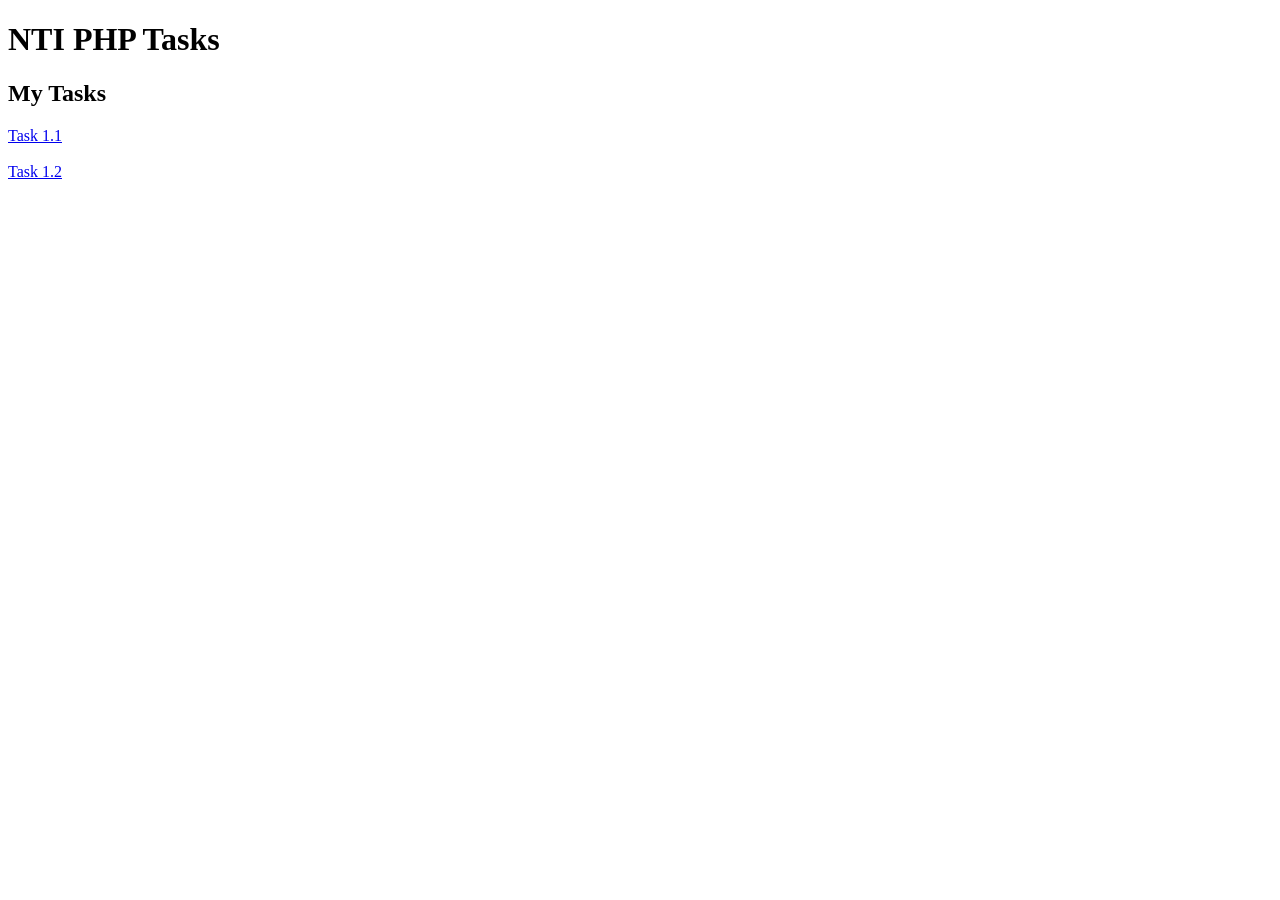
<file: index.html>
<!DOCTYPE html>
<html lang="en">

<head>
    <meta charset="UTF-8">
    <meta name="viewport" content="width=device-width, initial-scale=1.0">
    <title>NTI PHP Tasks</title>
</head>

<body>

    <h1>NTI PHP Tasks</h1>

    <h2>My Tasks</h2>

    <a href="task%201.1/ta1.html">Task 1.1</a>

    <br><br>

    <a href="task1.2/ta2.html">Task 1.2</a>

</body>

</html>
</file>
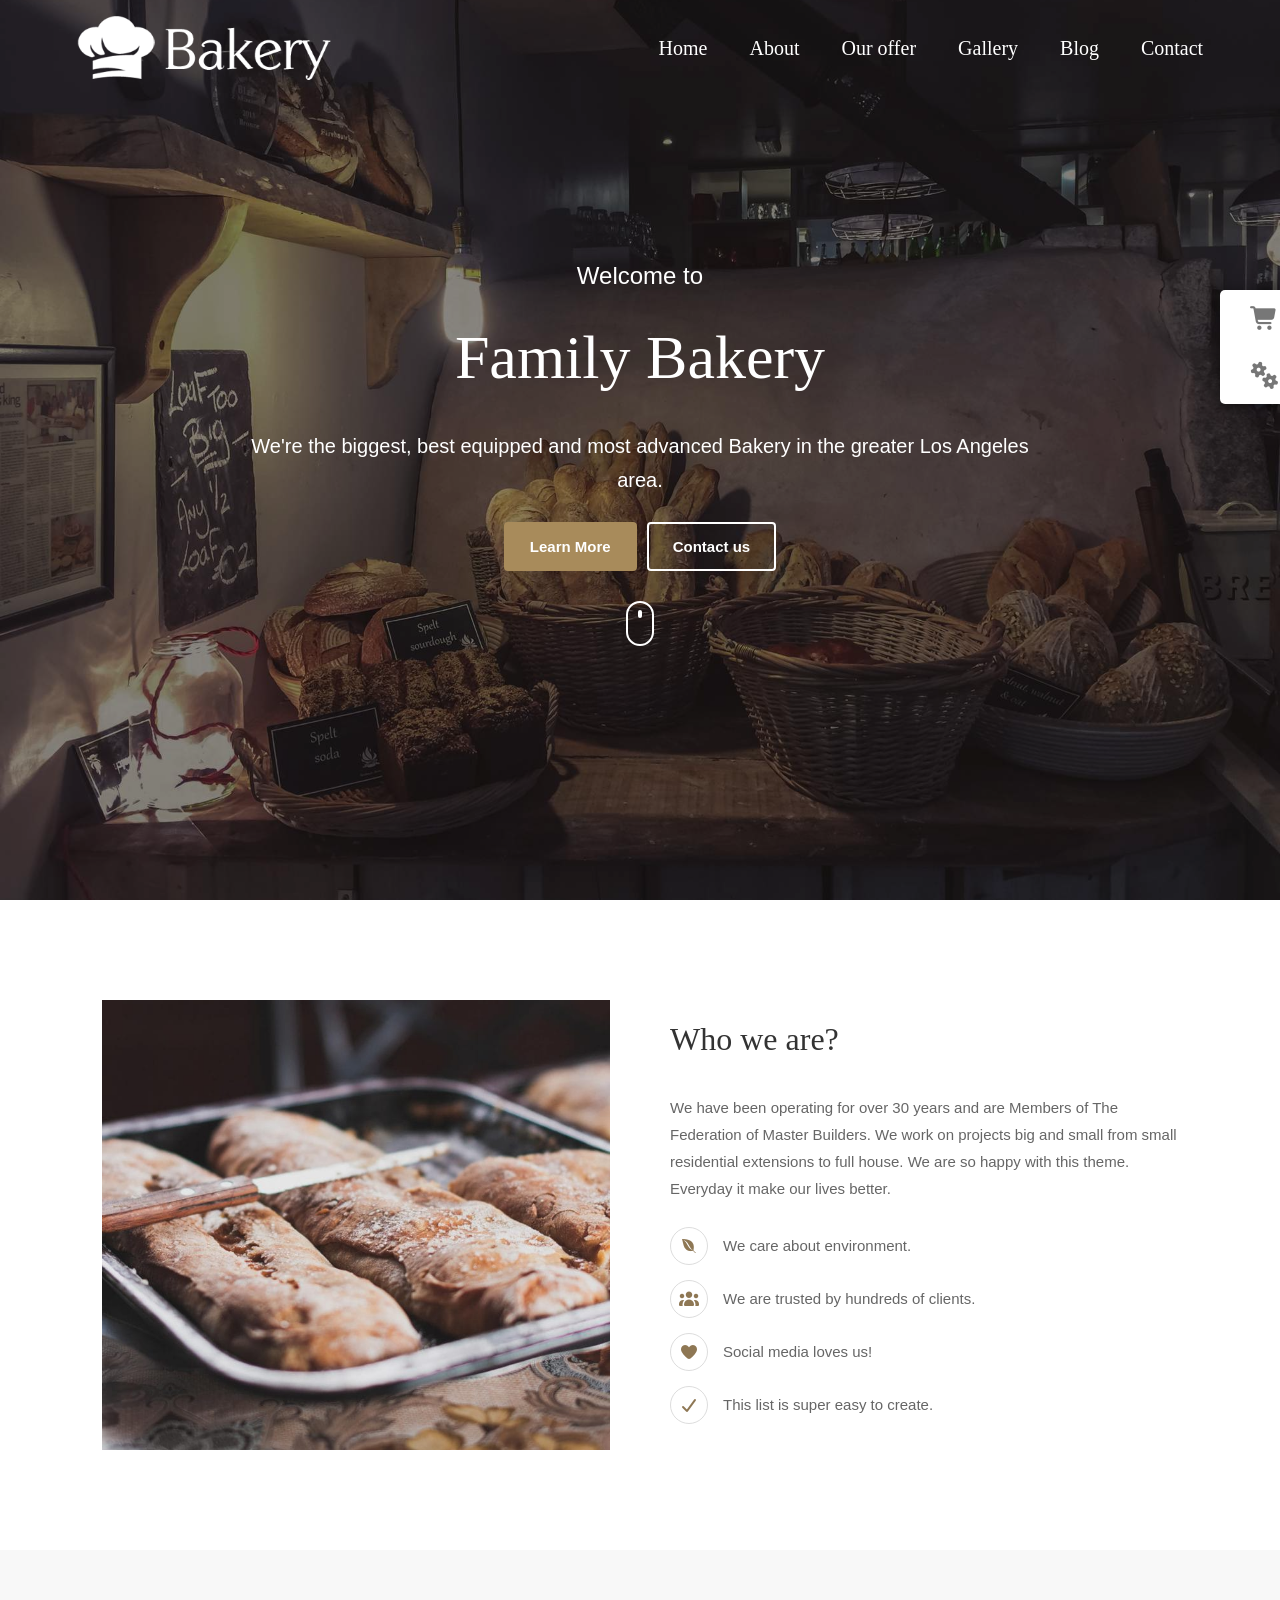
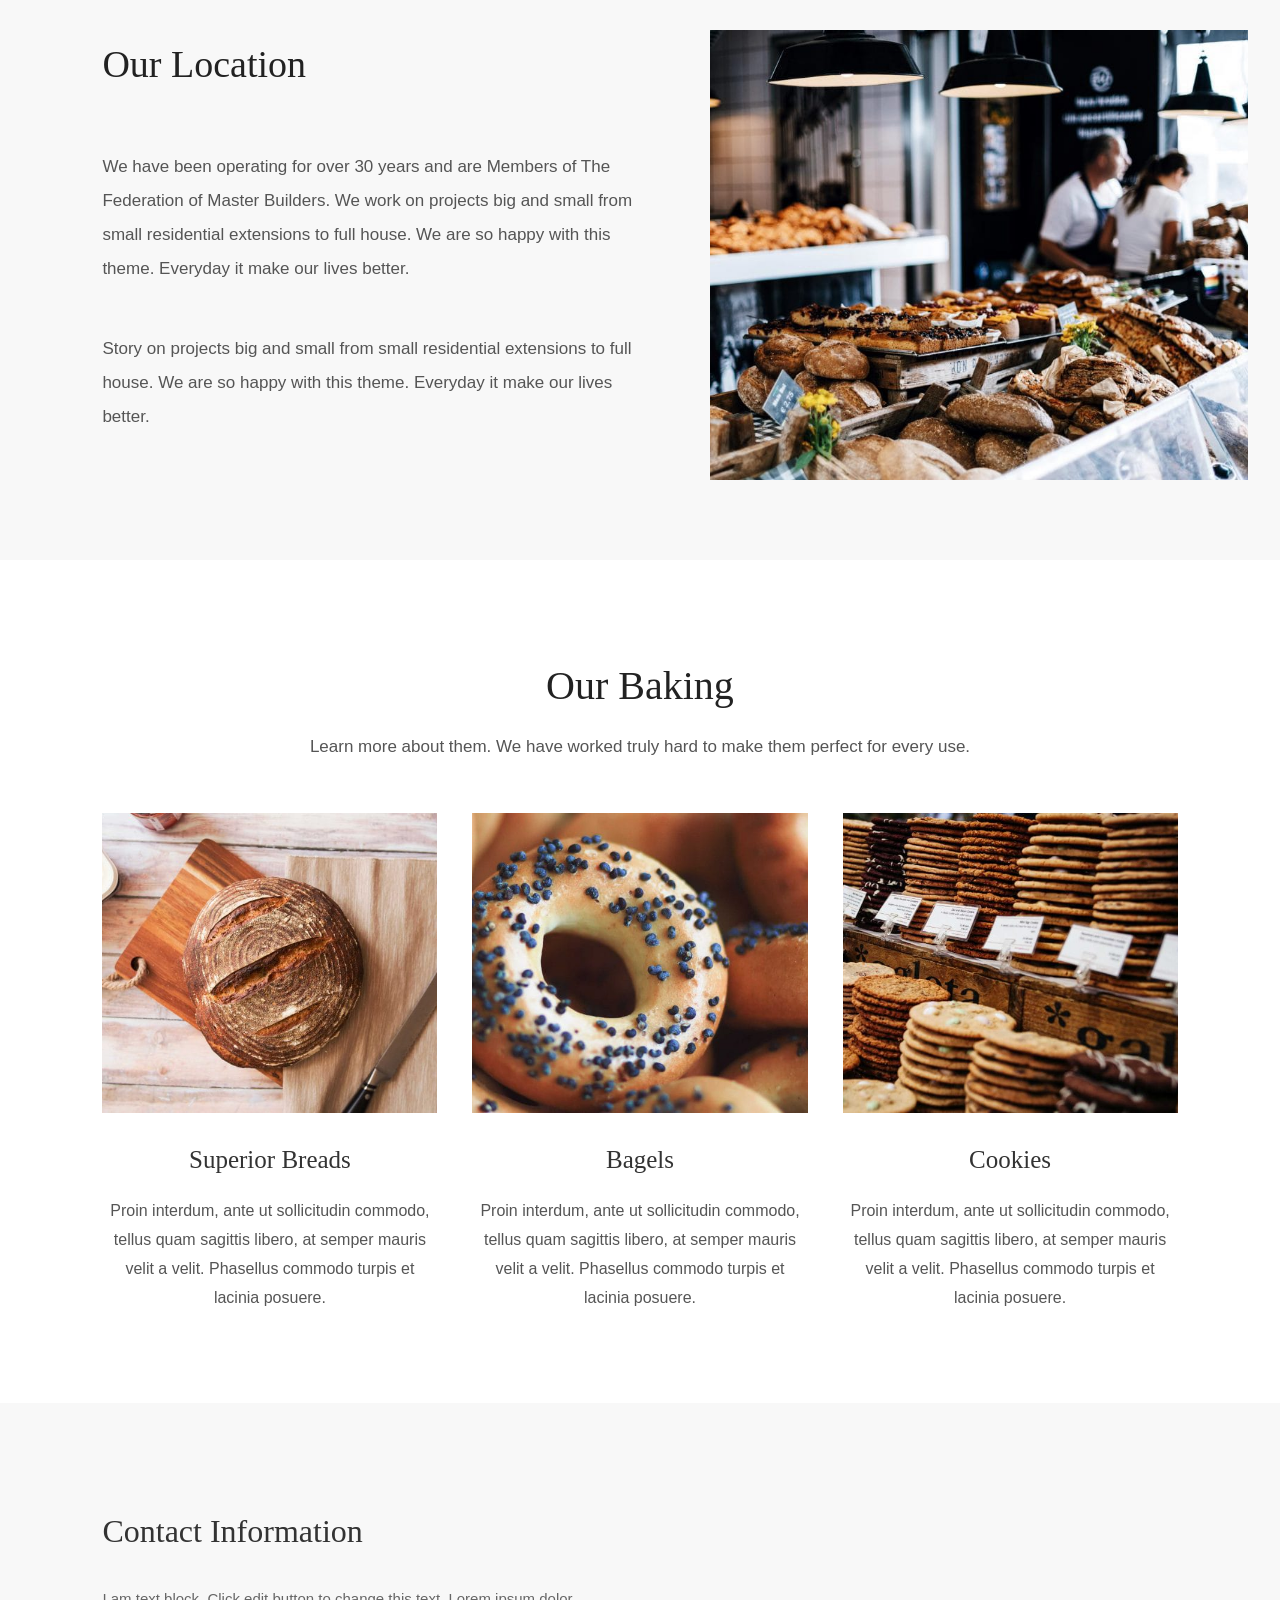
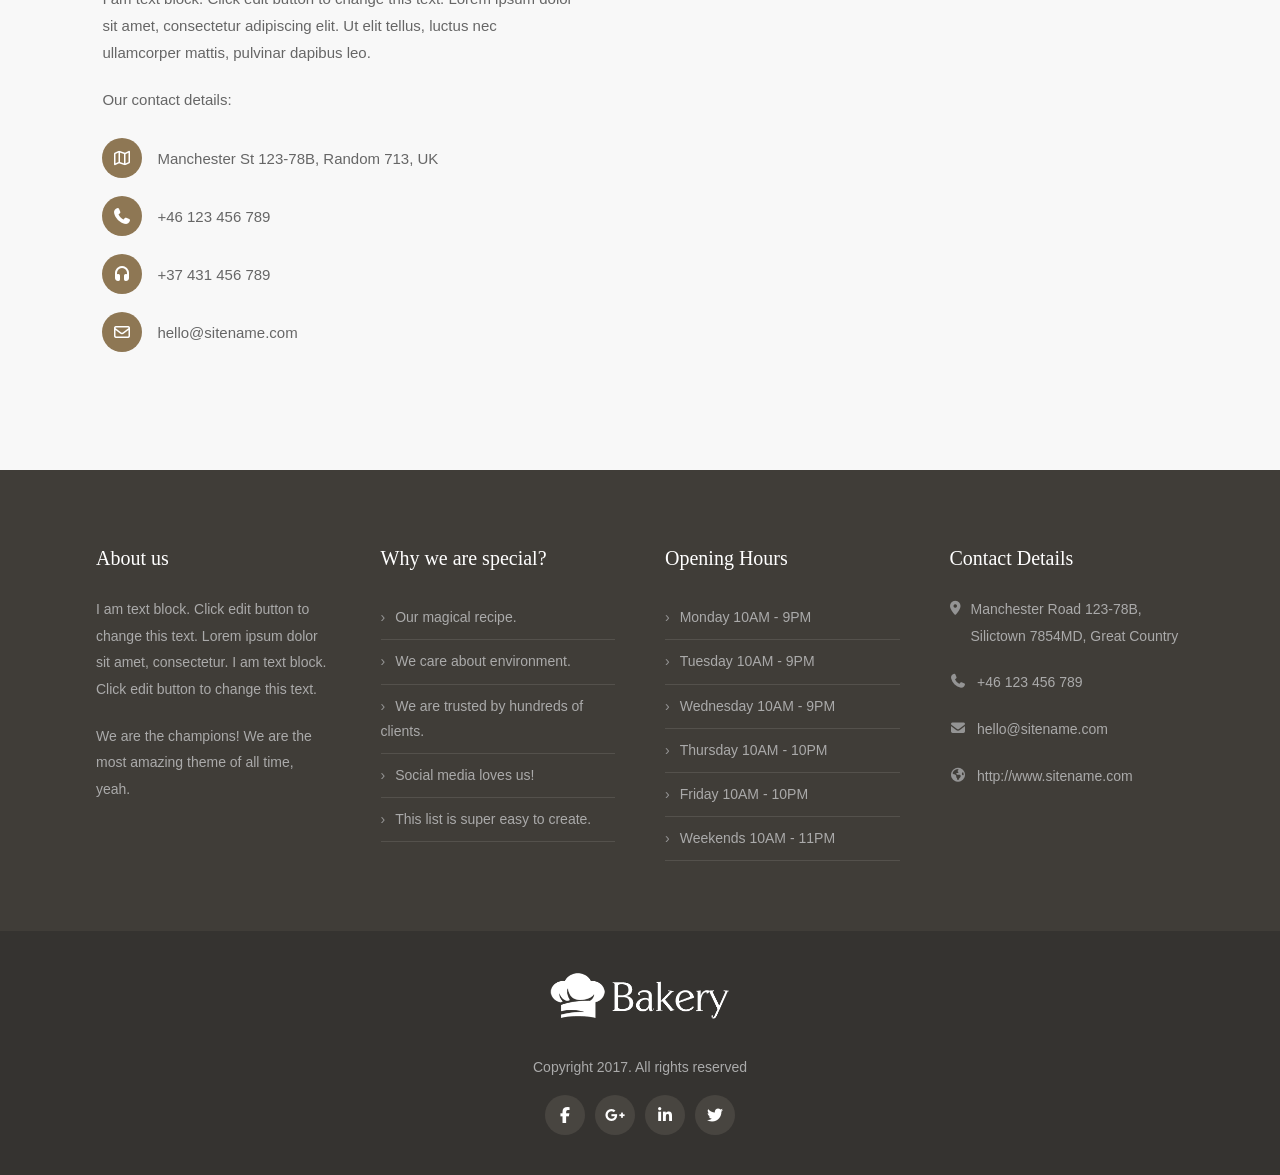
<file: Task 2/index.html>
<!DOCTYPE html>
<html lang="en">

<head>
    <meta charset="UTF-8">
    <title>Bakery</title>
    <link rel="stylesheet" href="/Task 2/css/style.css">
    <link rel="stylesheet" href="/Task 2/css/all.min.css">
</head>

<body>

    <header>
        <nav>

            <img src="Images/logo bottom.png">

            <div class="menu-icon">
                <i class="fa-solid fa-bars"></i>
            </div>

            <div class="links">
                <a href="#Home">Home</a>
                <a href="#About">About</a>
                <a href="#offer">Our offer</a>
                <a href="#Gallery">Gallery</a>
                <a href="#Blog">Blog</a>
                <a href="#Contact">Contact</a>
            </div>
        </nav>
    </header>

    <main>

        <!-- side-icons -->
        <div class="side-icons">
            <i class="fa-solid fa-cart-shopping"></i>
            <i class="fa-solid fa-gears"></i>
        </div>

        <!-- Home -->
        <section id="Home">

            <div class="Home">

                <img src="Images/Home.jpg" alt="Family Bakery">

                <div class="home-content">

                    <p>Welcome to</p>

                    <h1>Family Bakery</h1>

                    <p>
                        We're the biggest, best equipped and most advanced
                        Bakery in the greater Los Angeles area.
                    </p>

                    <div class="buttons">
                        <button>Learn More</button>
                        <button>Contact us</button>
                    </div>

                    <span class="loader"></span>

                </div>

            </div>

        </section>

        <!-- About -->
        <section id="About">

            <div class="about">

                <img src="Images/section 2.jpeg" alt="about">

                <div class="about-text">

                    <h2>Who we are?</h2>

                    <p>
                        We have been operating for over 30 years and are Members of The Federation
                        of Master Builders. We work on projects big and small from small residential
                        extensions to full house. We are so happy with this theme. Everyday it make
                        our lives better.
                    </p>

                    <div class="about-item">
                        <i class="fa-brands fa-envira"></i>
                        <span>We care about environment.</span>
                    </div>

                    <div class="about-item">
                        <i class="fa-solid fa-users"></i>
                        <span>We are trusted by hundreds of clients.</span>
                    </div>

                    <div class="about-item">
                        <i class="fa-solid fa-heart"></i>
                        <span>Social media loves us!</span>
                    </div>

                    <div class="about-item">
                        <i class="fa-solid fa-check"></i>
                        <span>This list is super easy to create.</span>
                    </div>

                </div>

            </div>

        </section>

        <!-- Our Location -->
        <section id="Location">
            <img src="Images/section 3.jpeg" alt="Our Location">
            <h2>Our Location</h2>
            <p>We have been operating for over 30 years and are Members of The Federation of Master Builders.
                We work on projects big and small from small residential extensions to full house. We are so happy
                with this theme. Everyday it make our lives better.</p>

            <p>Story on projects big and small from small residential extensions to full house. We are so
                happy with this theme. Everyday it make our lives better.</p>
        </section>

        <!-- Our Baking -->
        <section id="offer">
            <h2>Our Baking</h2>
            <p>Learn more about them. We have worked truly hard to make them perfect for every use.</p>

            <div class="Baking">
                <div class="Baked">
                    <img src="Images/Superior Breads 1.jpeg" alt="Superior Breads">
                    <h2>Superior Breads</h2>
                    <p>Proin interdum, ante ut sollicitudin commodo, tellus quam sagittis libero, at
                        semper mauris velit a velit. Phasellus commodo turpis et lacinia posuere.</p>
                </div>

                <div class="Baked">
                    <img src="Images/Bagels 2.jpeg" alt="Bagels">
                    <h2>Bagels</h2>
                    <p>Proin interdum, ante ut sollicitudin commodo, tellus quam sagittis libero,
                        at semper mauris velit a velit. Phasellus commodo turpis et lacinia posuere.</p>
                </div>

                <div class="Baked">
                    <img src="Images/Cookies 3.jpeg" alt="Cookies">
                    <h2>Cookies</h2>
                    <p>Proin interdum, ante ut sollicitudin commodo, tellus quam sagittis libero,
                        at semper mauris velit a velit. Phasellus commodo turpis et lacinia posuere.</p>
                </div>
            </div>

        </section>

        <!-- Contact -->
        <section id="Contact">

            <div class="contact-info">

                <h2>Contact Information</h2>

                <p>
                    I am text block. Click edit button to change this text.
                    Lorem ipsum dolor sit amet, consectetur adipiscing elit.
                    Ut elit tellus, luctus nec ullamcorper mattis, pulvinar dapibus leo.
                </p>

                <p>Our contact details:</p>

                <div class="icon">

                    <div>
                        <i class="fa-regular fa-map"></i>
                        <span>Manchester St 123-78B, Random 713, UK</span>
                    </div>

                    <div>
                        <i class="fa-solid fa-phone"></i>
                        <span>+46 123 456 789</span>
                    </div>

                    <div>
                        <i class="fa-solid fa-headphones"></i>
                        <span>+37 431 456 789</span>
                    </div>

                    <div>
                        <i class="fa-regular fa-envelope"></i>
                        <span>hello@sitename.com</span>
                    </div>

                </div>

            </div>

            <iframe
                src="https://www.google.com/maps/embed?pb=!1m18!1m12!1m3!1d13157430.804088376!2d6.974685549999988!3d36.37861759999999!2m3!1f0!2f0!3f0!3m2!1i1024!2i768!4f13.1!3m3!1m2!1s0x1499ce50b2c7742d%3A0x50e07ae5a0c87d46!2sThe%20Family%20Bakery!5e0!3m2!1sen!2seg!4v1786931591123!5m2!1sen!2seg"
                allowfullscreen="" loading="lazy" referrerpolicy="strict-origin-when-cross-origin">
            </iframe>

        </section>


    </main>

    <footer>

        <div class="container">

            <!-- About Us -->
            <div class="footer-box">
                <h3>About us</h3>

                <p>
                    I am text block. Click edit button to change this text.
                    Lorem ipsum dolor sit amet, consectetur. I am text block.
                    Click edit button to change this text.
                </p>

                <p>
                    We are the champions! We are the most amazing theme
                    of all time, yeah.
                </p>
            </div>


            <!-- Why We Are Special -->
            <div class="footer-box">
                <h3>Why we are special?</h3>

                <ul>
                    <li>Our magical recipe.</li>
                    <li>We care about environment.</li>
                    <li>We are trusted by hundreds of clients.</li>
                    <li>Social media loves us!</li>
                    <li>This list is super easy to create.</li>
                </ul>
            </div>


            <!-- Opening Hours -->
            <div class="footer-box">
                <h3>Opening Hours</h3>

                <ul>
                    <li>Monday 10AM - 9PM</li>
                    <li>Tuesday 10AM - 9PM</li>
                    <li>Wednesday 10AM - 9PM</li>
                    <li>Thursday 10AM - 10PM</li>
                    <li>Friday 10AM - 10PM</li>
                    <li>Weekends 10AM - 11PM</li>
                </ul>
            </div>


            <!-- Contact Details -->
            <div class="footer-box contact">
                <h3>Contact Details</h3>

                <p>
                    <i class="fa-solid fa-location-dot"></i>
                    <span>
                        Manchester Road 123-78B, Silictown
                        7854MD, Great Country
                    </span>
                </p>

                <p>
                    <i class="fa-solid fa-phone"></i>
                    <span>+46 123 456 789</span>
                </p>

                <p>
                    <i class="fa-solid fa-envelope"></i>
                    <span>hello@sitename.com</span>
                </p>

                <p>
                    <i class="fa-solid fa-earth-americas"></i>
                    <span>http://www.sitename.com</span>
                </p>

            </div>

        </div>

        <div class="bottom">
            <img src="Images/logo bottom.png">
            <p>Copyright 2017. All rights reserved</p>
            <div class="bottom-icon">
                <i class="fa-brands fa-facebook-f"></i>
                <i class="fa-brands fa-google-plus-g"></i>
                <i class="fa-brands fa-linkedin-in"></i>
                <i class="fa-brands fa-twitter"></i>
            </div>

        </div>

    </footer>

</body>

</html>
</file>
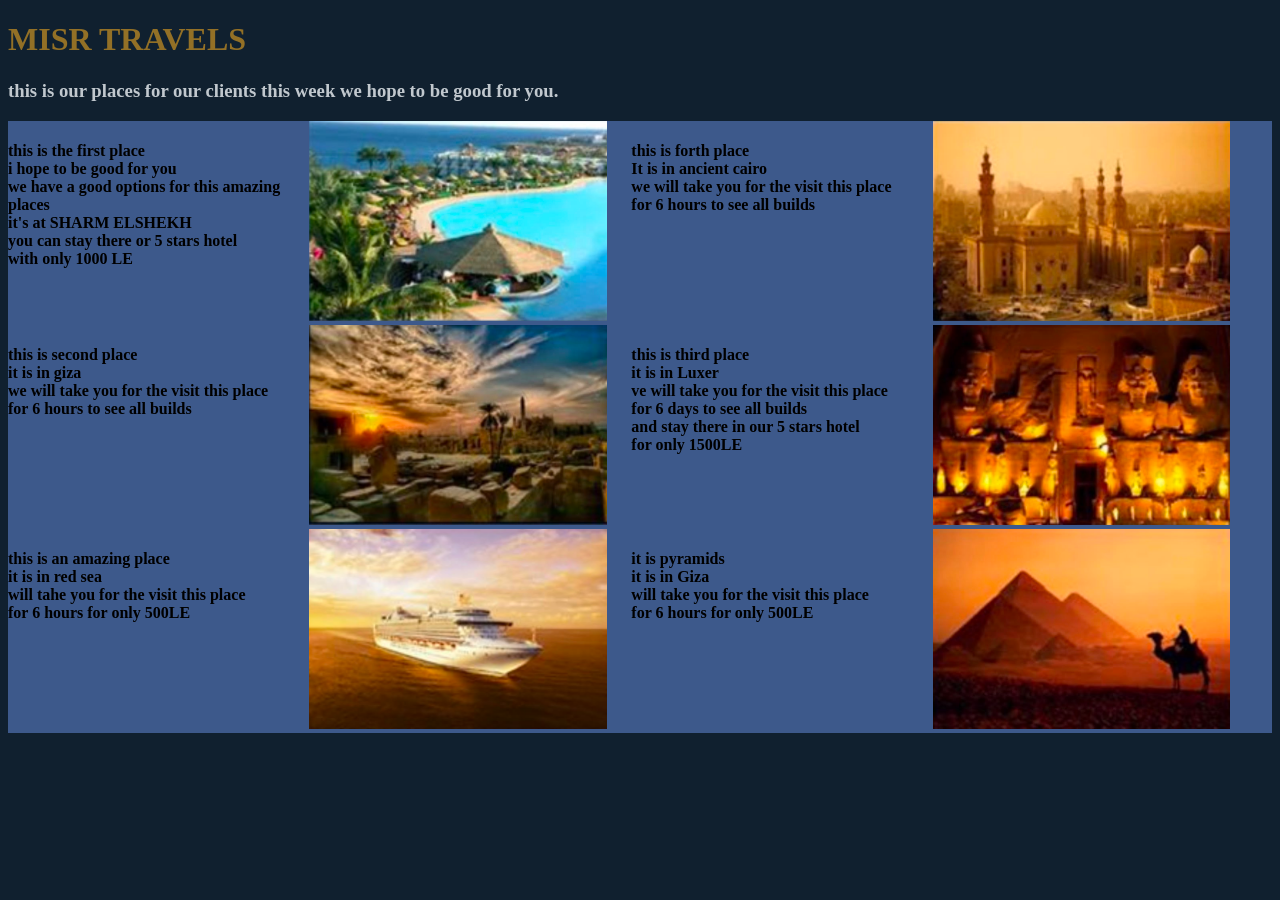
<file: task 1.1/ta1.html>
<!DOCTYPE html>

<head>
    <meta charset="UTF-8">
    <title>SALMA</title>
    <link rel="stylesheet" href="style.css">
</head>

<body>

    <h1>MISR TRAVELS</h1>
    <h3>this is our places for our clients this week we hope to be good for you.</h3>

        <div class="places">

            <div class="place">
                <div class="text">
                    <h4>
                        this is the first place <br>
                        i hope to be good for you<br>
                        we have a good options for this amazing places<br>
                        it's at SHARM ELSHEKH<br>
                        you can stay there or 5 stars hotel <br>
                        with only 1000 LE<br>
                    </h4>
                </div>
                <img src="img/1.jpeg" alt="place1">
            </div>

            <div class="place">

                <div class="text">
                    <h4>
                        this is forth place<br>
                        It is in ancient cairo<br>
                        we will take you for the visit this place<br>
                        for 6 hours to see all builds<br>
                    </h4>
                </div>
                <img src="img/4.jpeg" alt="place2">
            </div>

            <div class="place">
                <div class="text">
                    <h4>
                        this is second place<br> it is in giza<br>
                        we will take you for the visit this place<br> for 6 hours to see all builds
                    </h4>
                </div>
                <img src="img/2.jpeg" alt="place3">
            </div>

            <div class="place">
                <div class="text">
                    <h4>
                        this is third place <br>it is in Luxer<br>
                        ve will take you for the visit this place<br> for 6 days to see
                        all builds<br> and stay there in our 5 stars hotel<br>
                        for only 1500LE
                    </h4>
                </div>
                <img src="img/5.jpeg" alt="place4">
            </div>


            <div class="place">
                <div class="text">
                    <h4>
                        this is an amazing place <br>
                        it is in red sea<br>
                        will tahe you for the visit this place<br>
                        for 6 hours for only 500LE<br>
                    </h4>
                </div>
                <img src="img/3.jpeg" alt="place5">
            </div>


            <div class="place">
                <div class="text">
                    <h4>
                        it is pyramids<br> it is in Giza<br>
                        will take you for the visit this place<br> for 6 hours for only 500LE
                    </h4>
                </div>
                <img src="img/6.jpeg" alt="place6">
            </div>

        </div>

</body>
</file>
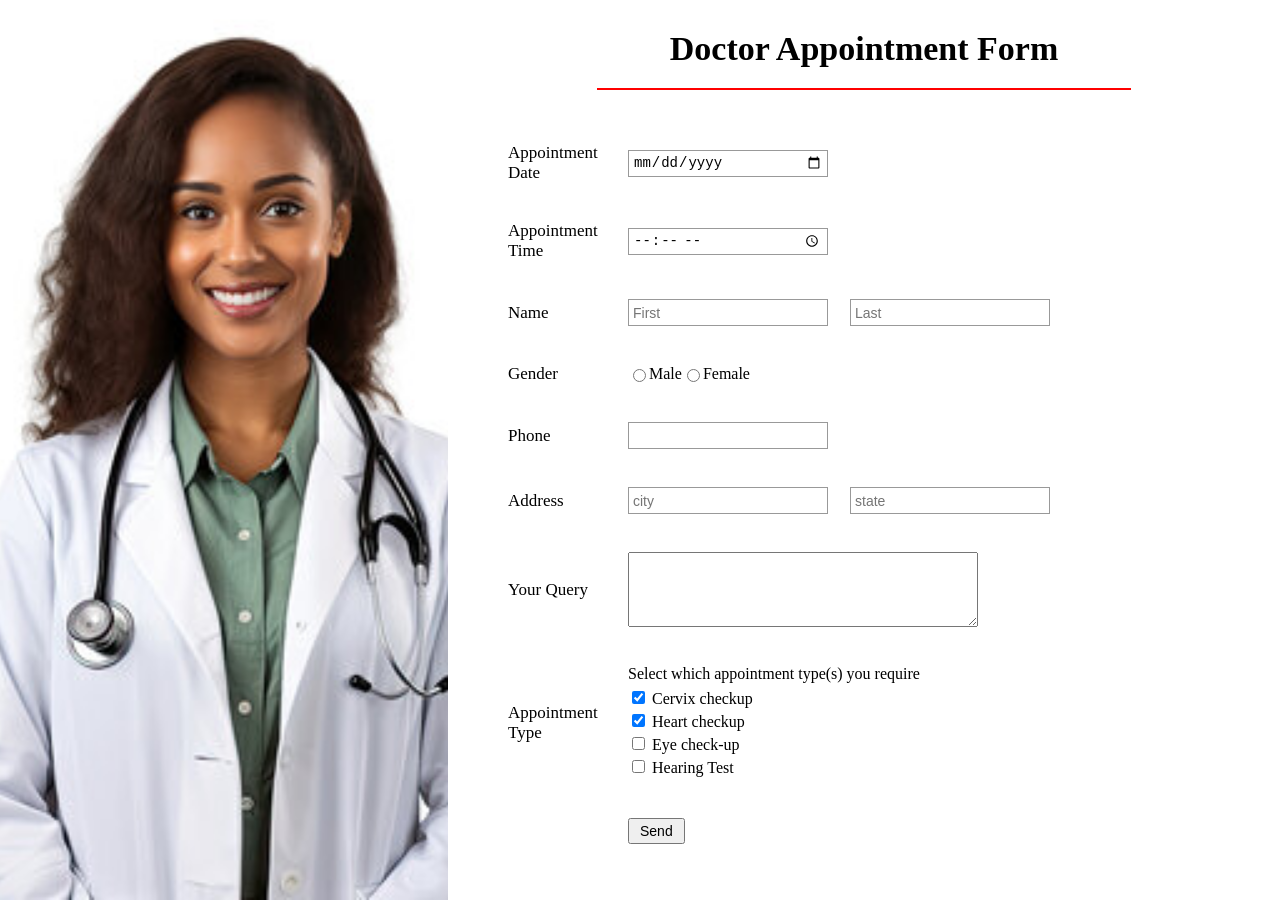
<file: task1.2/ta2.html>
<!DOCTYPE html>
<html lang="en">

<head>
    <meta charset="UTF-8">
    <meta name="viewport" content="width=device-width, initial-scale=1.0">
    <title>Salma</title>

    <link rel="stylesheet" href="style1.2.css">
</head>

<body>

    <div class="doctor">

        <div class="doctor-image">
            <img src="doctor img.jpg" alt="Doctor">
        </div>

    
        <div class="Doc">

            <form>

                <h1>Doctor Appointment Form</h1>

                <hr>

                <br>

                <!-- Appointment Date -->
                <div class="doc">
                    <label>
                        Appointment<br>Date
                    </label>

                    <input type="date">
                </div>

                <br>

                <!-- Appointment Time -->
                <div class="doc">
                    <label>
                        Appointment<br>Time
                    </label>

                    <input type="time">
                </div>

                <br>

                <!-- Name -->
                <div class="doc">
                    <label>Name</label>

                    <div class="name">
                        <input type="text" placeholder="First">
                        <input type="text" placeholder="Last">
                    </div>
                </div>

                <br>

                <!-- Gender -->
                <div class="doc">
                    <label>Gender</label>

                    <div class="Gender">

                        <input type="radio" name="Gender" value="male">
                        Male

                        <input type="radio" name="Gender" value="female">
                        Female

                    </div>
                </div>

                <br>

                <!-- Phone -->
                <div class="doc">
                    <label>Phone</label>

                    <input type="tel">
                </div>

                <br>

                <!-- Address -->
                <div class="doc">
                    <label>Address</label>

                    <div class="name-inputs">
                        <input type="text" placeholder="city">
                        <input type="text" placeholder="state">
                    </div>
                </div>

                <br>

                <!-- Your Query -->
                <div class="doc">
                    <label>Your Query</label>

                    <textarea></textarea>
                </div>

                <br>

                <!-- Appointment Type -->
                <div class="doc">

                    <label>
                        Appointment<br>Type
                    </label>

                    <div class="checkboxes">

                        <p>
                            Select which appointment type(s) you require
                        </p>

                        <label>
                            <input type="checkbox" checked>
                            Cervix checkup
                        </label>

                        <label>
                            <input type="checkbox" checked>
                            Heart checkup
                        </label>

                        <label>
                            <input type="checkbox">
                            Eye check-up
                        </label>

                        <label>
                            <input type="checkbox">
                            Hearing Test
                        </label>

                    </div>

                </div>

                <br>

                <!-- Send Button -->
                <button type="submit">Send</button>

            </form>

        </div>

    </div>

</body>

</html>
</file>
<file: Task 2/css/style.css>
* {
    margin: 0;
    padding: 0;
    box-sizing: border-box;
    scroll-behavior: smooth;
}

body {
    font-family: Arial, sans-serif;
    color: #555;
    line-height: 1.8;
}

section {
    width: 100%;
}

h1,
h2,
h3 {
    font-family: Georgia, "Times New Roman", serif;
    font-weight: normal;
}

/* ========================= Navbar ========================= */
header {
    position: fixed;
    top: 0;
    left: 0;
    width: 100%;
    z-index: 1000;

    background: transparent;
    box-shadow: none;
}

nav {
    width: 88%;
    height: 95px;
    margin: auto;

    display: flex;
    align-items: center;
    justify-content: space-between;
}

.menu-icon {
    display: none;
}

nav img {
    width: 255px;
    height: auto;
}

.links {
    display: flex;
    align-items: center;
    gap: 42px;
}

.links a {
    text-decoration: none;
    color: white;
    font-family: Georgia, "Times New Roman", serif;
    font-size: 20px;
    transition: 0.3s;
}

.links a:hover {
    color: #a88b5b;
}

.links a:first-child {
    color: white;
}

/* ========================= Side Icons ========================= */
.side-icons {
    position: fixed;
    right: 0;
    top: 290px;
    z-index: 999;

    width: 60px;
    background: white;

    display: flex;
    flex-direction: column;
    align-items: center;

    border-radius: 5px 0 0 5px;
    box-shadow: 0 2px 15px rgba(0, 0, 0, 0.5);
}

.side-icons i {
    font-size: 23px;
    color: #777;
    padding: 17px;
    cursor: pointer;
}

.side-icons i:hover {
    color: #a88b5b;
}


/* ========================= Home ========================= */

#Home {
    height: 100vh;
    min-height: 650px;
}

.Home {
    width: 100%;
    height: 100vh;
    min-height: 650px;

    position: relative;
    overflow: hidden;

    display: flex;
    align-items: center;
    justify-content: center;

    text-align: center;
    color: white;
}

.Home > img {
    position: absolute;
    inset: 0;

    width: 100%;
    height: 100%;

    object-fit: cover;
    object-position: center;

    z-index: 0;
}

/* Overlay */

.Home::after {
    content: "";
    position: absolute;
    inset: 0;

    background: rgba(0, 0, 0, 0.45);

    z-index: 1;
}

/* Content */

.home-content {
    position: relative;
    z-index: 2;

    width: 90%;
    max-width: 900px;

    display: flex;
    flex-direction: column;
    align-items: center;
}

.home-content p:first-child {
    font-size: 24px;
    margin-bottom: 5px;
}

.home-content h1 {
    font-size: 62px;
    margin-bottom: 15px;
}

.home-content p:nth-of-type(2) {
    width: 90%;
    font-size: 20px;
    line-height: 1.7;
    margin-bottom: 25px;
}

/* ========================= HOME ========================= */

#Home {
    width: 100%;
    height: 100vh;
    min-height: 650px;
}

.Home {
    width: 100%;
    height: 100vh;
    min-height: 650px;

    position: relative;
    overflow: hidden;

    display: flex;
    align-items: center;
    justify-content: center;

    text-align: center;
    color: white;
}

/* Background Image */
.Home > img {
    position: absolute;
    inset: 0;

    width: 100%;
    height: 100%;

    object-fit: cover;
    object-position: center;

    z-index: 0;
}

/* Overlay */
.Home::after {
    content: "";
    position: absolute;
    inset: 0;

    background: rgba(0, 0, 0, 0.45);

    z-index: 1;
}

/* Home Content */
.home-content {
    position: relative;
    z-index: 2;

    width: 90%;
    max-width: 900px;

    display: flex;
    flex-direction: column;
    align-items: center;
}

/* Welcome */
.home-content p:first-child {
    font-size: 24px;
    margin-bottom: 5px;
}

/* Title */
.home-content h1 {
    font-family: Georgia, "Times New Roman", serif;
    font-size: 62px;
    font-weight: normal;

    color: white;

    margin-bottom: 15px;
}

/* Description */
.home-content p:nth-of-type(2) {
    width: 90%;

    font-size: 20px;
    line-height: 1.7;

    margin-bottom: 25px;
}


/* ================= BUTTONS ================= */

.buttons {
    display: flex;
    justify-content: center;
    align-items: center;

    gap: 10px;
}

.buttons button {
    padding: 14px 24px;

    border: 2px solid white;
    border-radius: 4px;

    background: transparent;
    color: white;

    font-size: 15px;
    font-weight: bold;

    cursor: pointer;
    transition: 0.3s;
}

.buttons button:first-child {
    background-color: #a88b5b;
    border-color: #a88b5b;
}

.buttons button:first-child:hover {
    background-color: white;
    color: #333;
}

.buttons button:last-child:hover {
    background-color: white;
    color: #333;
}


/* ================= MOVING DOT ================= */

.loader {
    position: relative;
    z-index: 2;

    display: block;

    width: 28px;
    height: 45px;

    margin-top: 30px;

    border: 2px solid white;
    border-radius: 20px;
}

.loader::after {
    content: "";

    position: absolute;

    top: 7px;
    left: 50%;

    width: 4px;
    height: 8px;

    background-color: white;
    border-radius: 5px;

    transform: translateX(-50%);

    animation: moveDot 1.5s infinite;
}

@keyframes moveDot {

    0% {
        transform: translate(-50%, 0);
        opacity: 1;
    }

    100% {
        transform: translate(-50%, 18px);
        opacity: 0;
    }
}
/* ============================ ABOUT =============================== */

#About {
    padding: 100px 8%;
    background-color: white;
}

.about {
    display: flex;
    align-items: center;
    gap: 60px;
    max-width: 1200px;
    margin: auto;
}

.about img {
    width: 50%;
    height: 450px;
    object-fit: cover;
}

.about-text {
    width: 50%;
}

.about-text h2 {
    font-size: 32px;
    font-weight: 400;
    color: #333;
    margin-bottom: 25px;
}

.about-text p {
    color: #666;
    line-height: 1.8;
    font-size: 15px;
    margin-bottom: 25px;
}

.about-item {
    display: flex;
    align-items: center;
    gap: 15px;
    margin: 15px 0;
}

.about-item i {
    width: 38px;
    height: 38px;
    border: 1px solid #ddd;
    border-radius: 50%;

    display: flex;
    align-items: center;
    justify-content: center;

    color: #8e7754;
    font-size: 16px;
}

.about-item span {
    color: #666;
    font-size: 15px;
}

/* ========================= Location ========================= */
#Location {
    min-height: 600px;
    padding: 80px 8%;

    background: #f8f8f8;

    display: grid;
    grid-template-columns: 50% 50%;
    grid-template-rows: auto auto auto;
    column-gap: 70px;
    align-content: center;
}

#Location img {
    grid-column: 2;
    grid-row: 1 / 4;

    width: 100%;
    height: 450px;

    object-fit: cover;
}

#Location h2 {
    grid-column: 1;
    grid-row: 1;

    font-size: 38px;
    color: #222;
    margin-bottom: 20px;
}

#Location p {
    grid-column: 1;

    font-size: 17px;
    line-height: 2;
    margin-bottom: 15px;
}

/* ========================= Our Baking ========================= */
#offer {
    padding: 90px 8%;
    text-align: center;
    background: white;
}

#offer>h2 {
    font-size: 40px;
    color: #222;
    margin-bottom: 10px;
}

#offer>p {
    font-size: 17px;
    margin-bottom: 50px;
}

.Baking {
    display: flex;
    justify-content: space-between;
    gap: 35px;
}

.Baked {
    width: 33.33%;
}

.Baked img {
    width: 100%;
    height: 300px;

    object-fit: cover;
}

.Baked h2 {
    color: #333;
    font-size: 25px;
    margin: 15px 0;
}

.Baked p {
    font-size: 16px;
    line-height: 1.8;
}


/* ================================ CONTACT ============================== */

#Contact {
    padding: 100px 8%;
    background-color: #f8f8f8;

    display: flex;
    align-items: center;
    justify-content: space-between;
    gap: 70px;
}

/* Information */
.contact-info {
    width: 45%;
}

.contact-info h2 {
    font-size: 32px;
    font-weight: 400;
    color: #333;
    margin-bottom: 25px;
}

.contact-info>p {
    color: #666;
    line-height: 1.8;
    font-size: 15px;
    margin-bottom: 20px;
}

/* Icons */
.icon {
    margin-top: 25px;
}

.icon>div {
    display: flex;
    align-items: center;
    gap: 15px;
    margin-bottom: 18px;
}

.icon i {
    width: 40px;
    height: 40px;

    display: flex;
    align-items: center;
    justify-content: center;

    background-color: #8e7754;
    color: white;

    border-radius: 50%;
    font-size: 16px;
    flex-shrink: 0;
}

.icon span {
    color: #666;
    font-size: 15px;
}

/* Google Map */
#Contact iframe {
    width: 50%;
    height: 450px;
    border: none;
}

/* =============================Footer============================== */

footer {
    background: rgb(64, 61, 56);
    color: #aaa;
}

.container {
    width: 85%;
    margin: auto;

    padding: 70px 0;

    display: grid;
    grid-template-columns: repeat(4, 1fr);
    gap: 50px;
}

.footer-box h3 {
    color: white;
    font-size: 20px;
    margin-bottom: 20px;
}

.footer-box p {
    font-size: 14px;
    line-height: 1.9;
    margin-bottom: 20px;
}

.footer-box ul {
    list-style: none;
}

.footer-box ul li {
    font-size: 14px;
    padding: 9px 0;

    border-bottom: 1px solid rgba(255, 255, 255, 0.1);
}

.footer-box ul li::before {
    content: "›";
    margin-right: 10px;
    color: #949494;
}

.contact p {
    display: flex;
    align-items: flex-start;
    gap: 10px;
}

.contact i {
    color: #949494;
    margin-top: 5px;
}


/* ===============================Bottom Footer============================ */
.bottom-icon {
    display: flex;
    justify-content: center;
    align-items: center;
    gap: 10px;
    margin-top: 15px;
}

.bottom-icon i {
    width: 40px;
    height: 40px;

    display: flex;
    align-items: center;
    justify-content: center;

    border-radius: 50%;
    background-color: #484540;
    color: #fff;

    font-size: 16px;

    transition: 0.3s;
}

.bottom-icon i:hover {
    background-color: #8b8988;
    transform: translateY(-3px);
}

.bottom {
    text-align: center;
    padding: 40px 0;
    background-color: #353330;
}

.bottom img {
    width: 180px;
    margin-bottom: 15px;
}

.bottom p {
    color: #aaa;
    font-size: 14px;
    margin: 10px 0;
}


/* =========================== MEDIA QUERY =========================== */

@media screen and (max-width: 1000px) {

    /* ================= NAVBAR ================= */

    header {
        height: auto;
    }

    nav {
        width: 100%;
        height: 70px;
        padding: 10px 20px;

        display: flex;
        flex-direction: row;
        justify-content: space-between;
    }

    nav img {
        width: 150px;
    }

    /* الثلاث شرط - شكل فقط */
    .menu-icon {
        display: block;
        color: white;
        font-size: 25px;
        cursor: pointer;
    }

    .links {
        display: none;
    }


    /* ================= SIDE ICONS ================= */

    .side-icons {
        width: 45px;
        top: 250px;
    }

    .side-icons i {
        font-size: 18px;
        padding: 12px;
    }


    /* ================= HOME ================= */

    #Home {
        height: 100vh;
        min-height: 600px;
    }

    .Home {
        height: 100vh;
        min-height: 600px;
    }

    .home-content {
        width: 90%;
    }

    .home-content p:first-child {
        font-size: 20px;
    }

    .home-content h1 {
        font-size: 48px;
    }

    .home-content p:nth-of-type(2) {
        width: 90%;
        font-size: 17px;
        line-height: 1.7;
        margin-bottom: 25px;
    }

    .buttons {
        gap: 10px;
    }

    .buttons button {
        padding: 12px 20px;
        font-size: 14px;
    }

    .loader {
        width: 27px;
        height: 43px;
        margin-top: 25px;
    }


    /* ================= ABOUT ================= */

    #About {
        padding: 70px 30px;
    }

    .about {
        display: flex;
        flex-direction: column;
        align-items: stretch;

        width: 100%;
        gap: 35px;
    }

    .about > img {
        width: 100%;
        height: auto;
        max-height: 450px;
        object-fit: cover;
    }

    .about-text {
        width: 100%;
    }

    .about-text h2 {
        font-size: 30px;
    }

    .about-text p {
        font-size: 15px;
        line-height: 1.8;
    }

    .about-item {
        margin: 15px 0;
    }


    /* ================= LOCATION ================= */

    #Location {
        min-height: auto;
        padding: 70px 30px;

        display: flex;
        flex-direction: column;

        gap: 25px;
    }

    #Location img {
        width: 100%;
        height: auto;
        max-height: 450px;
        object-fit: cover;
    }

    #Location h2 {
        font-size: 30px;
        margin: 0;
    }

    #Location p {
        font-size: 15px;
        line-height: 1.8;
        margin: 0;
    }


    /* ================= OUR BAKING ================= */

    #offer {
        padding: 70px 30px;
    }

    #offer > h2 {
        font-size: 32px;
    }

    #offer > p {
        font-size: 15px;
        margin-bottom: 40px;
    }

    .Baking {
        display: flex;
        flex-direction: column;
        align-items: center;

        gap: 50px;
    }

    .Baked {
        width: 100%;
        text-align: center;
    }

    .Baked img {
        width: 100%;
        height: auto;
        max-height: 400px;
        object-fit: cover;
    }

    .Baked h2 {
        font-size: 24px;
        margin: 15px 0 10px;
    }

    .Baked p {
        font-size: 15px;
        line-height: 1.8;
    }


    /* ================= CONTACT ================= */

    #Contact {
        padding: 70px 30px;

        display: flex;
        flex-direction: column;

        gap: 40px;
    }

    #Contact iframe {
        order: 1;

        width: 100%;
        height: 400px;

        border: none;
    }

    .contact-info {
        order: 2;
        width: 100%;
    }

    .contact-info h2 {
        font-size: 30px;
    }

    .contact-info > p {
        font-size: 15px;
        line-height: 1.8;
    }

    .icon {
        margin-top: 25px;
    }

    .icon > div {
        display: flex;
        align-items: center;

        gap: 15px;
        margin-bottom: 18px;
    }

    .icon i {
        width: 40px;
        height: 40px;

        flex-shrink: 0;
    }


    /* ================= FOOTER ================= */

    .container {
        width: 90%;

        display: flex;
        flex-direction: column;

        gap: 35px;

        padding: 50px 0;
    }

    .footer-box {
        width: 100%;
    }

    .footer-box h3 {
        font-size: 20px;
    }

    .footer-box p,
    .footer-box ul li {
        font-size: 14px;
    }


    /* ================= BOTTOM FOOTER ================= */

    .bottom {
        padding: 35px 20px;
        text-align: center;
    }

    .bottom img {
        width: 160px;
    }

    .bottom p {
        font-size: 14px;
    }

    .bottom-icon {
        display: flex;
        justify-content: center;
        align-items: center;

        gap: 10px;
        margin-top: 20px;
    }

    .bottom-icon i {
        width: 38px;
        height: 38px;

        display: flex;
        align-items: center;
        justify-content: center;

        border-radius: 50%;

        font-size: 15px;
    }
}


/* =========================== SMALL MOBILE =========================== */

@media screen and (max-width: 480px) {

    /* ================= NAVBAR ================= */

    nav img {
        width: 130px;
    }


    /* ================= HOME ================= */

    #Home,
    .Home {
        min-height: 600px;
    }

    .home-content {
        width: 95%;
    }

    .home-content p:first-child {
        font-size: 17px;
    }

    .home-content h1 {
        font-size: 34px;
        margin-bottom: 12px;
    }

    .home-content p:nth-of-type(2) {
        width: 100%;
        font-size: 13px;
        line-height: 1.7;

        margin-bottom: 22px;
    }

    .buttons {
        gap: 8px;
    }

    .buttons button {
        padding: 10px 14px;
        font-size: 12px;
    }

    .loader {
        width: 25px;
        height: 40px;
        margin-top: 22px;
    }


    /* ================= ABOUT ================= */

    #About {
        padding: 50px 20px;
    }

    .about-text h2 {
        font-size: 26px;
    }

    .about-text p {
        font-size: 14px;
    }


    /* ================= LOCATION ================= */

    #Location {
        padding: 50px 20px;
    }

    #Location h2 {
        font-size: 26px;
    }

    #Location p {
        font-size: 14px;
    }


    /* ================= BAKING ================= */

    #offer {
        padding: 50px 20px;
    }

    #offer > h2 {
        font-size: 28px;
    }

    .Baked h2 {
        font-size: 22px;
    }

    .Baked p {
        font-size: 14px;
    }


    /* ================= CONTACT ================= */

    #Contact {
        padding: 50px 20px;
    }

    #Contact iframe {
        height: 300px;
    }

    .contact-info h2 {
        font-size: 26px;
    }

    .contact-info > p {
        font-size: 14px;
    }


    /* ================= FOOTER ================= */

    .container {
        width: 90%;
        padding: 40px 0;
    }

    .footer-box h3 {
        font-size: 18px;
    }

    .footer-box p,
    .footer-box ul li {
        font-size: 13px;
    }


    /* ================= BOTTOM ================= */

    .bottom {
        padding: 30px 15px;
    }

    .bottom img {
        width: 140px;
    }

    .bottom p {
        font-size: 12px;
    }

    .bottom-icon {
        gap: 8px;
    }

    .bottom-icon i {
        width: 35px;
        height: 35px;
        font-size: 14px;
    }
}
</file>
<file: task 1.1/style.css>
body {
    background-color: rgba(16, 32, 47);
}

h1 {
    color:rgba(147, 112, 38)
}

h3 {
    color: rgb(193, 200, 206);
}

h4 {
    color: #000;
}


.places {
    width: 100%;
    background-color:rgba(61, 89, 139);
}

.place {
    display: inline-block;
    width: 49%;
    vertical-align: top;


}

.text {
    display: inline-block;
    width: 48%;
    vertical-align: top;
}

.places img {
    display: inline-block;
    width: 48%;
    height: 200px;
    object-fit: cover;
}
</file>
<file: task1.2/style1.2.css>
* {
    box-sizing: border-box;
}

body {
    margin: 0;
    font-family: "Times New Roman", serif;
    background-color: white;
}

.doctor {
    display: flex;
    flex-direction: row;
    width: 100%;
    min-height: 100vh;
}

.doctor-image {
    width: 35%;
}

.doctor-image img {
    width: 100%;
    height: 100vh;
    object-fit: cover;
}

.Doc {
    width: 65%;
    padding: 30px 60px;
}

h1 {
    text-align: center;
    font-size: 34px;
    margin: 0 0 20px;
}

hr {
    border: none;
    border-top: 2px solid red;
    width: 75%;
    margin-bottom: 35px;
}

.doc {
    display: flex;
    align-items: center;
    margin-bottom: 20px;
}

.doc > label:first-child {
    width: 120px;
    font-size: 17px;
}

input[type="date"],
input[type="time"],
input[type="tel"],
input[type="text"] {
    height: 27px;
    border: 1px solid #999;
    padding: 4px;
    font-size: 14px;
}

input[type="date"],
input[type="time"],
input[type="tel"] {
    width: 200px;
}

.name,
.name-inputs {
    display: flex;
    gap: 22px;
}

.name input,
.name-inputs input {
    width: 200px;
}

.Gender {
    display: flex;
    align-items: center;
}

input[type="radio"] {
    accent-color: #1683e8;
}

textarea {
    width: 350px;
    height: 75px;
}

.checkboxes {
    display: flex;
    flex-direction: column;
}

.checkboxes p {
    margin: 0 0 5px;
}

.checkboxes label {
    margin-bottom: 3px;
}


button {
    margin-left: 120px;
    padding: 3px 10px;
    font-size: 14px;
    cursor: pointer;
}
</file>
